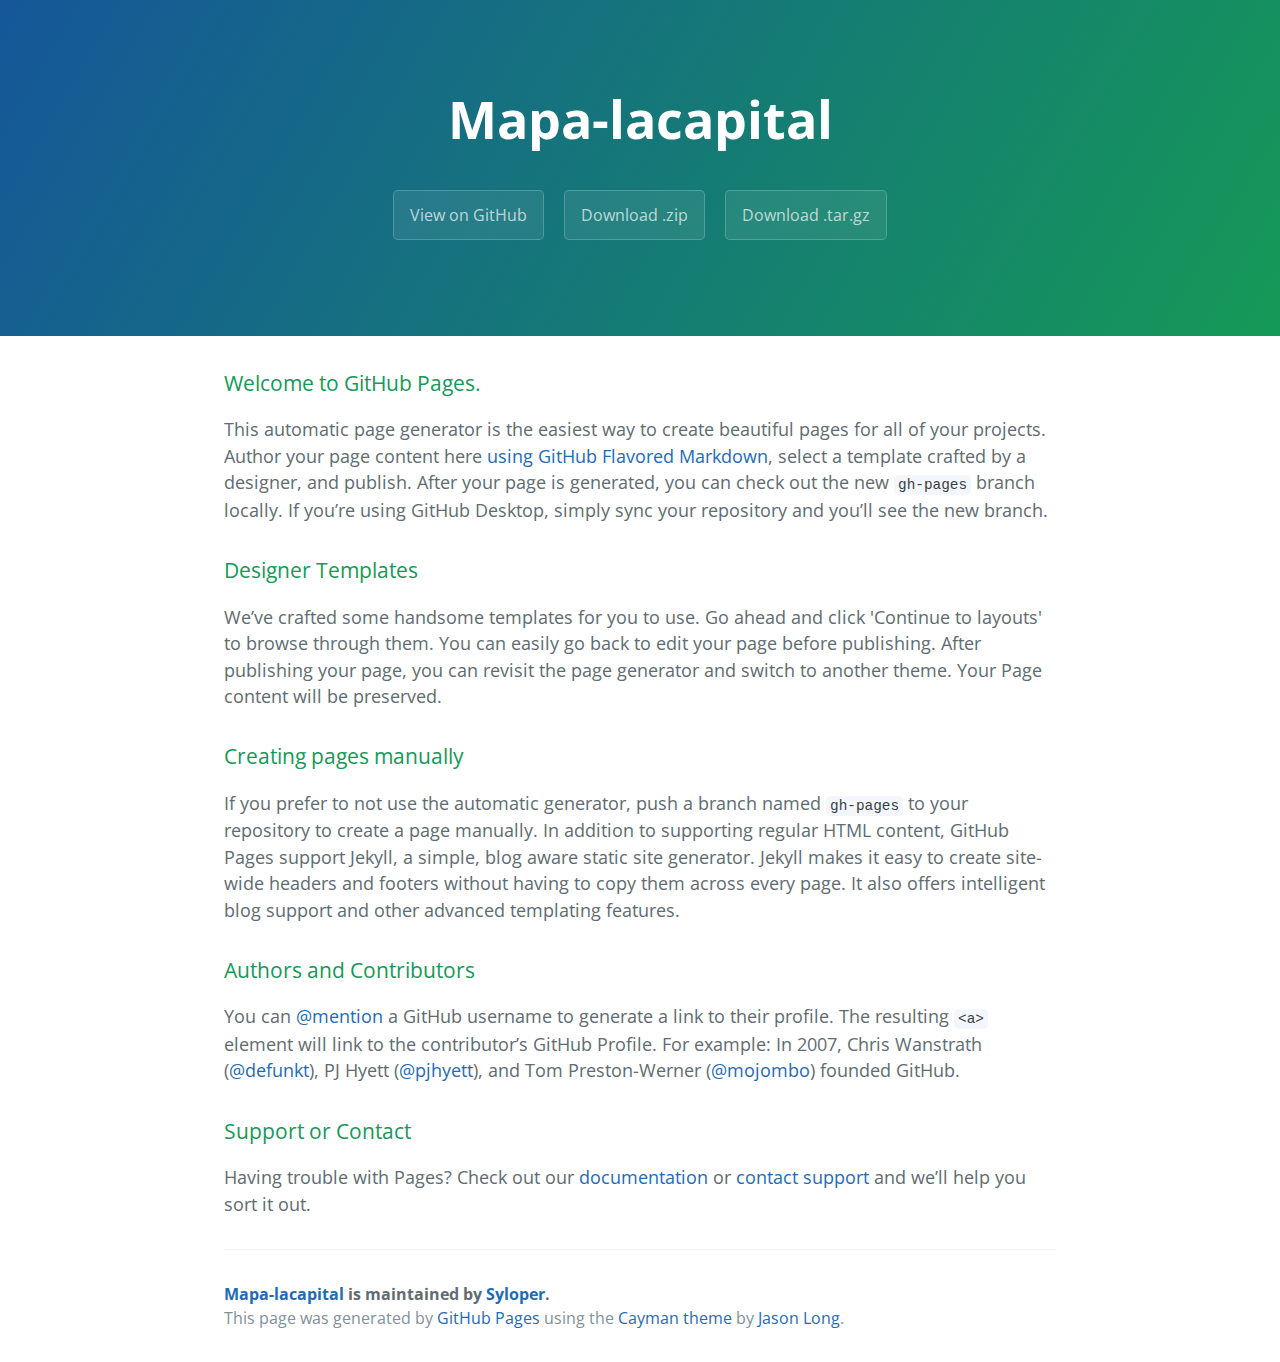
<file: index.html>
<!DOCTYPE html>
<html lang="en-us">
  <head>
    <meta charset="UTF-8">
    <title>Mapa-lacapital by Syloper</title>
    <meta name="viewport" content="width=device-width, initial-scale=1">
    <link rel="stylesheet" type="text/css" href="stylesheets/normalize.css" media="screen">
    <link href='https://fonts.googleapis.com/css?family=Open+Sans:400,700' rel='stylesheet' type='text/css'>
    <link rel="stylesheet" type="text/css" href="stylesheets/stylesheet.css" media="screen">
    <link rel="stylesheet" type="text/css" href="stylesheets/github-light.css" media="screen">
  </head>
  <body>
    <section class="page-header">
      <h1 class="project-name">Mapa-lacapital</h1>
      <h2 class="project-tagline"></h2>
      <a href="https://github.com/Syloper/mapa-lacapital" class="btn">View on GitHub</a>
      <a href="https://github.com/Syloper/mapa-lacapital/zipball/master" class="btn">Download .zip</a>
      <a href="https://github.com/Syloper/mapa-lacapital/tarball/master" class="btn">Download .tar.gz</a>
    </section>

    <section class="main-content">
      <h3>
<a id="welcome-to-github-pages" class="anchor" href="#welcome-to-github-pages" aria-hidden="true"><span aria-hidden="true" class="octicon octicon-link"></span></a>Welcome to GitHub Pages.</h3>

<p>This automatic page generator is the easiest way to create beautiful pages for all of your projects. Author your page content here <a href="https://guides.github.com/features/mastering-markdown/">using GitHub Flavored Markdown</a>, select a template crafted by a designer, and publish. After your page is generated, you can check out the new <code>gh-pages</code> branch locally. If you’re using GitHub Desktop, simply sync your repository and you’ll see the new branch.</p>

<h3>
<a id="designer-templates" class="anchor" href="#designer-templates" aria-hidden="true"><span aria-hidden="true" class="octicon octicon-link"></span></a>Designer Templates</h3>

<p>We’ve crafted some handsome templates for you to use. Go ahead and click 'Continue to layouts' to browse through them. You can easily go back to edit your page before publishing. After publishing your page, you can revisit the page generator and switch to another theme. Your Page content will be preserved.</p>

<h3>
<a id="creating-pages-manually" class="anchor" href="#creating-pages-manually" aria-hidden="true"><span aria-hidden="true" class="octicon octicon-link"></span></a>Creating pages manually</h3>

<p>If you prefer to not use the automatic generator, push a branch named <code>gh-pages</code> to your repository to create a page manually. In addition to supporting regular HTML content, GitHub Pages support Jekyll, a simple, blog aware static site generator. Jekyll makes it easy to create site-wide headers and footers without having to copy them across every page. It also offers intelligent blog support and other advanced templating features.</p>

<h3>
<a id="authors-and-contributors" class="anchor" href="#authors-and-contributors" aria-hidden="true"><span aria-hidden="true" class="octicon octicon-link"></span></a>Authors and Contributors</h3>

<p>You can <a href="https://help.github.com/articles/basic-writing-and-formatting-syntax/#mentioning-users-and-teams" class="user-mention">@mention</a> a GitHub username to generate a link to their profile. The resulting <code>&lt;a&gt;</code> element will link to the contributor’s GitHub Profile. For example: In 2007, Chris Wanstrath (<a href="https://github.com/defunkt" class="user-mention">@defunkt</a>), PJ Hyett (<a href="https://github.com/pjhyett" class="user-mention">@pjhyett</a>), and Tom Preston-Werner (<a href="https://github.com/mojombo" class="user-mention">@mojombo</a>) founded GitHub.</p>

<h3>
<a id="support-or-contact" class="anchor" href="#support-or-contact" aria-hidden="true"><span aria-hidden="true" class="octicon octicon-link"></span></a>Support or Contact</h3>

<p>Having trouble with Pages? Check out our <a href="https://help.github.com/pages">documentation</a> or <a href="https://github.com/contact">contact support</a> and we’ll help you sort it out.</p>

      <footer class="site-footer">
        <span class="site-footer-owner"><a href="https://github.com/Syloper/mapa-lacapital">Mapa-lacapital</a> is maintained by <a href="https://github.com/Syloper">Syloper</a>.</span>

        <span class="site-footer-credits">This page was generated by <a href="https://pages.github.com">GitHub Pages</a> using the <a href="https://github.com/jasonlong/cayman-theme">Cayman theme</a> by <a href="https://twitter.com/jasonlong">Jason Long</a>.</span>
      </footer>

    </section>

  
  </body>
</html>
</file>
<file: stylesheets/stylesheet.css>
* {
  box-sizing: border-box; }

body {
  padding: 0;
  margin: 0;
  font-family: "Open Sans", "Helvetica Neue", Helvetica, Arial, sans-serif;
  font-size: 16px;
  line-height: 1.5;
  color: #606c71; }

a {
  color: #1e6bb8;
  text-decoration: none; }
  a:hover {
    text-decoration: underline; }

.btn {
  display: inline-block;
  margin-bottom: 1rem;
  color: rgba(255, 255, 255, 0.7);
  background-color: rgba(255, 255, 255, 0.08);
  border-color: rgba(255, 255, 255, 0.2);
  border-style: solid;
  border-width: 1px;
  border-radius: 0.3rem;
  transition: color 0.2s, background-color 0.2s, border-color 0.2s; }
  .btn + .btn {
    margin-left: 1rem; }

.btn:hover {
  color: rgba(255, 255, 255, 0.8);
  text-decoration: none;
  background-color: rgba(255, 255, 255, 0.2);
  border-color: rgba(255, 255, 255, 0.3); }

@media screen and (min-width: 64em) {
  .btn {
    padding: 0.75rem 1rem; } }

@media screen and (min-width: 42em) and (max-width: 64em) {
  .btn {
    padding: 0.6rem 0.9rem;
    font-size: 0.9rem; } }

@media screen and (max-width: 42em) {
  .btn {
    display: block;
    width: 100%;
    padding: 0.75rem;
    font-size: 0.9rem; }
    .btn + .btn {
      margin-top: 1rem;
      margin-left: 0; } }

.page-header {
  color: #fff;
  text-align: center;
  background-color: #159957;
  background-image: linear-gradient(120deg, #155799, #159957); }

@media screen and (min-width: 64em) {
  .page-header {
    padding: 5rem 6rem; } }

@media screen and (min-width: 42em) and (max-width: 64em) {
  .page-header {
    padding: 3rem 4rem; } }

@media screen and (max-width: 42em) {
  .page-header {
    padding: 2rem 1rem; } }

.project-name {
  margin-top: 0;
  margin-bottom: 0.1rem; }

@media screen and (min-width: 64em) {
  .project-name {
    font-size: 3.25rem; } }

@media screen and (min-width: 42em) and (max-width: 64em) {
  .project-name {
    font-size: 2.25rem; } }

@media screen and (max-width: 42em) {
  .project-name {
    font-size: 1.75rem; } }

.project-tagline {
  margin-bottom: 2rem;
  font-weight: normal;
  opacity: 0.7; }

@media screen and (min-width: 64em) {
  .project-tagline {
    font-size: 1.25rem; } }

@media screen and (min-width: 42em) and (max-width: 64em) {
  .project-tagline {
    font-size: 1.15rem; } }

@media screen and (max-width: 42em) {
  .project-tagline {
    font-size: 1rem; } }

.main-content :first-child {
  margin-top: 0; }
.main-content img {
  max-width: 100%; }
.main-content h1, .main-content h2, .main-content h3, .main-content h4, .main-content h5, .main-content h6 {
  margin-top: 2rem;
  margin-bottom: 1rem;
  font-weight: normal;
  color: #159957; }
.main-content p {
  margin-bottom: 1em; }
.main-content code {
  padding: 2px 4px;
  font-family: Consolas, "Liberation Mono", Menlo, Courier, monospace;
  font-size: 0.9rem;
  color: #383e41;
  background-color: #f3f6fa;
  border-radius: 0.3rem; }
.main-content pre {
  padding: 0.8rem;
  margin-top: 0;
  margin-bottom: 1rem;
  font: 1rem Consolas, "Liberation Mono", Menlo, Courier, monospace;
  color: #567482;
  word-wrap: normal;
  background-color: #f3f6fa;
  border: solid 1px #dce6f0;
  border-radius: 0.3rem; }
  .main-content pre > code {
    padding: 0;
    margin: 0;
    font-size: 0.9rem;
    color: #567482;
    word-break: normal;
    white-space: pre;
    background: transparent;
    border: 0; }
.main-content .highlight {
  margin-bottom: 1rem; }
  .main-content .highlight pre {
    margin-bottom: 0;
    word-break: normal; }
.main-content .highlight pre, .main-content pre {
  padding: 0.8rem;
  overflow: auto;
  font-size: 0.9rem;
  line-height: 1.45;
  border-radius: 0.3rem; }
.main-content pre code, .main-content pre tt {
  display: inline;
  max-width: initial;
  padding: 0;
  margin: 0;
  overflow: initial;
  line-height: inherit;
  word-wrap: normal;
  background-color: transparent;
  border: 0; }
  .main-content pre code:before, .main-content pre code:after, .main-content pre tt:before, .main-content pre tt:after {
    content: normal; }
.main-content ul, .main-content ol {
  margin-top: 0; }
.main-content blockquote {
  padding: 0 1rem;
  margin-left: 0;
  color: #819198;
  border-left: 0.3rem solid #dce6f0; }
  .main-content blockquote > :first-child {
    margin-top: 0; }
  .main-content blockquote > :last-child {
    margin-bottom: 0; }
.main-content table {
  display: block;
  width: 100%;
  overflow: auto;
  word-break: normal;
  word-break: keep-all; }
  .main-content table th {
    font-weight: bold; }
  .main-content table th, .main-content table td {
    padding: 0.5rem 1rem;
    border: 1px solid #e9ebec; }
.main-content dl {
  padding: 0; }
  .main-content dl dt {
    padding: 0;
    margin-top: 1rem;
    font-size: 1rem;
    font-weight: bold; }
  .main-content dl dd {
    padding: 0;
    margin-bottom: 1rem; }
.main-content hr {
  height: 2px;
  padding: 0;
  margin: 1rem 0;
  background-color: #eff0f1;
  border: 0; }

@media screen and (min-width: 64em) {
  .main-content {
    max-width: 64rem;
    padding: 2rem 6rem;
    margin: 0 auto;
    font-size: 1.1rem; } }

@media screen and (min-width: 42em) and (max-width: 64em) {
  .main-content {
    padding: 2rem 4rem;
    font-size: 1.1rem; } }

@media screen and (max-width: 42em) {
  .main-content {
    padding: 2rem 1rem;
    font-size: 1rem; } }

.site-footer {
  padding-top: 2rem;
  margin-top: 2rem;
  border-top: solid 1px #eff0f1; }

.site-footer-owner {
  display: block;
  font-weight: bold; }

.site-footer-credits {
  color: #819198; }

@media screen and (min-width: 64em) {
  .site-footer {
    font-size: 1rem; } }

@media screen and (min-width: 42em) and (max-width: 64em) {
  .site-footer {
    font-size: 1rem; } }

@media screen and (max-width: 42em) {
  .site-footer {
    font-size: 0.9rem; } }
</file>
<file: stylesheets/github-light.css>
/*
   Copyright 2014 GitHub Inc.

   Licensed under the Apache License, Version 2.0 (the "License");
   you may not use this file except in compliance with the License.
   You may obtain a copy of the License at

       http://www.apache.org/licenses/LICENSE-2.0

   Unless required by applicable law or agreed to in writing, software
   distributed under the License is distributed on an "AS IS" BASIS,
   WITHOUT WARRANTIES OR CONDITIONS OF ANY KIND, either express or implied.
   See the License for the specific language governing permissions and
   limitations under the License.

*/

.pl-c /* comment */ {
  color: #969896;
}

.pl-c1      /* constant, markup.raw, meta.diff.header, meta.module-reference, meta.property-name, support, support.constant, support.variable, variable.other.constant */,
.pl-s .pl-v /* string variable */ {
  color: #0086b3;
}

.pl-e  /* entity */,
.pl-en /* entity.name */ {
  color: #795da3;
}

.pl-s .pl-s1 /* string source */,
.pl-smi      /* storage.modifier.import, storage.modifier.package, storage.type.java, variable.other, variable.parameter.function */ {
  color: #333;
}

.pl-ent /* entity.name.tag */ {
  color: #63a35c;
}

.pl-k /* keyword, storage, storage.type */ {
  color: #a71d5d;
}

.pl-pds              /* punctuation.definition.string, string.regexp.character-class */,
.pl-s                /* string */,
.pl-s .pl-pse .pl-s1 /* string punctuation.section.embedded source */,
.pl-sr               /* string.regexp */,
.pl-sr .pl-cce       /* string.regexp constant.character.escape */,
.pl-sr .pl-sra       /* string.regexp string.regexp.arbitrary-repitition */,
.pl-sr .pl-sre       /* string.regexp source.ruby.embedded */ {
  color: #183691;
}

.pl-v /* variable */ {
  color: #ed6a43;
}

.pl-id /* invalid.deprecated */ {
  color: #b52a1d;
}

.pl-ii /* invalid.illegal */ {
  background-color: #b52a1d;
  color: #f8f8f8;
}

.pl-sr .pl-cce /* string.regexp constant.character.escape */ {
  color: #63a35c;
  font-weight: bold;
}

.pl-ml /* markup.list */ {
  color: #693a17;
}

.pl-mh        /* markup.heading */,
.pl-mh .pl-en /* markup.heading entity.name */,
.pl-ms        /* meta.separator */ {
  color: #1d3e81;
  font-weight: bold;
}

.pl-mq /* markup.quote */ {
  color: #008080;
}

.pl-mi /* markup.italic */ {
  color: #333;
  font-style: italic;
}

.pl-mb /* markup.bold */ {
  color: #333;
  font-weight: bold;
}

.pl-md /* markup.deleted, meta.diff.header.from-file */ {
  background-color: #ffecec;
  color: #bd2c00;
}

.pl-mi1 /* markup.inserted, meta.diff.header.to-file */ {
  background-color: #eaffea;
  color: #55a532;
}

.pl-mdr /* meta.diff.range */ {
  color: #795da3;
  font-weight: bold;
}

.pl-mo /* meta.output */ {
  color: #1d3e81;
}
</file>
